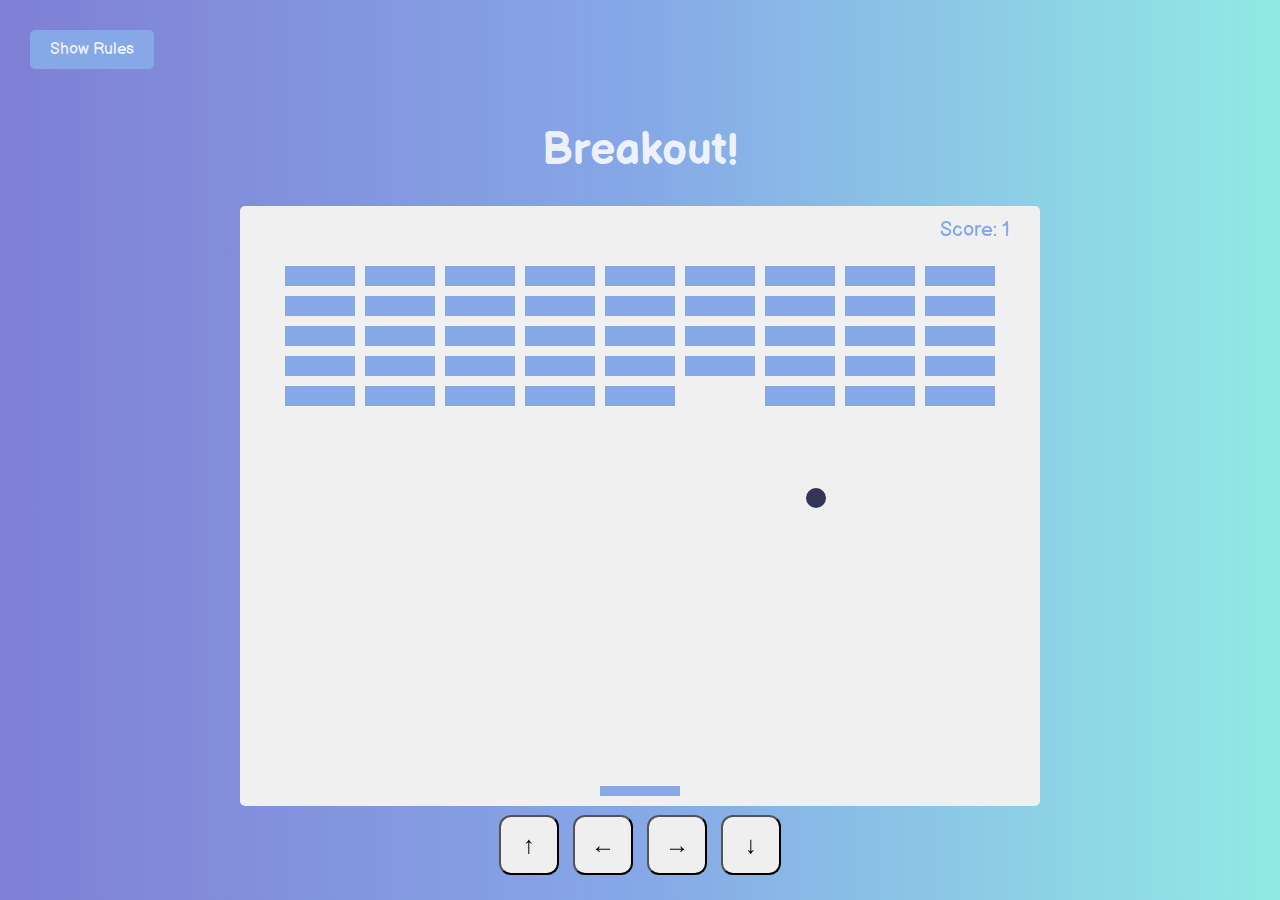
<file: index.html>
<!DOCTYPE html>
<html lang="en">
  <head>
    <meta charset="UTF-8" />
    <meta name="viewport" content="width=device-width, initial-scale=1.0" />
    <link rel="stylesheet" href="style.css" />
    <title>Talha - Breakout Game</title>
    <!-- 👇🏻👇🏻👇🏻👇🏻👇🏻👇🏻👇🏻👇🏻👇🏻👇🏻👇🏻👇🏻👇🏻👇🏻👇🏻👇🏻👇🏻👇🏻👇🏻👇🏻👇🏻👇🏻👇🏻👇🏻👇🏻👇🏻👇🏻👇🏻👇🏻👇🏻👇🏻👇🏻👇🏻👇🏻👇🏻👇🏻👇🏻👇🏻👇🏻👇🏻👇🏻👇🏻👇🏻-->
    <!-- Also uploaded the demo of this code in a gif : https://c.tenor.com/x8v1oNUOmg4AAAAd/tenor.gif-->
    <!-- 👆🏻👆🏻👆🏻👆🏻👆🏻👆🏻👆🏻👆🏻👆🏻👆🏻👆🏻👆🏻👆🏻👆🏻👆🏻👆🏻👆🏻👆🏻👆🏻👆🏻👆🏻👆🏻👆🏻👆🏻👆🏻👆🏻👆🏻👆🏻👆🏻👆🏻👆🏻👆🏻👆🏻👆🏻👆🏻👆🏻👆🏻👆🏻👆🏻👆🏻👆🏻👆🏻👆🏻-->

    <!-- 👇🏻👇🏻👇🏻👇🏻👇🏻👇🏻👇🏻👇🏻👇🏻👇🏻👇🏻👇🏻👇🏻👇🏻👇🏻👇🏻👇🏻👇🏻👇🏻👇🏻👇🏻👇🏻👇🏻👇🏻👇🏻👇🏻👇🏻👇🏻👇🏻👇🏻👇🏻👇🏻👇🏻👇🏻👇🏻👇🏻👇🏻👇🏻👇🏻👇🏻👇🏻👇🏻👇🏻-->
    <!-- More html-css-js Games Calculators Games Cards Elements Projects on https://www.github.com/he-is-talha --> 
    <!-- 👆🏻👆🏻👆🏻👆🏻👆🏻👆🏻👆🏻👆🏻👆🏻👆🏻👆🏻👆🏻👆🏻👆🏻👆🏻👆🏻👆🏻👆🏻👆🏻👆🏻👆🏻👆🏻👆🏻👆🏻👆🏻👆🏻👆🏻👆🏻👆🏻👆🏻👆🏻👆🏻👆🏻👆🏻👆🏻👆🏻👆🏻👆🏻👆🏻👆🏻👆🏻👆🏻👆🏻-->

    <link rel="icon" href="https://i.ibb.co/M6KTWnf/pic.jpg">
  </head>
  <body>
    <h1>Breakout!</h1>
    <button id="rules-btn" class="btn rules-btn">Show Rules</button>
    <div id="rules" class="rules">
      <h2>How To Play:</h2>
      <p>
        Use your right and left keys to move the paddle to bounce the ball up
        and break the blocks.
      </p>
      <p>If you miss the ball, your score and the blocks will reset.</p>
      <button id="close-btn" class="btn">Close</button>
    </div>
    <canvas id="canvas"></canvas>
    <script src="script.js"></script>
    <div class="controls">
  <button id="up">↑</button>
  <button id="left">←</button>
  <button id="right">→</button>
  <button id="down">↓</button>
</div>

  </body>
</html>
</file>
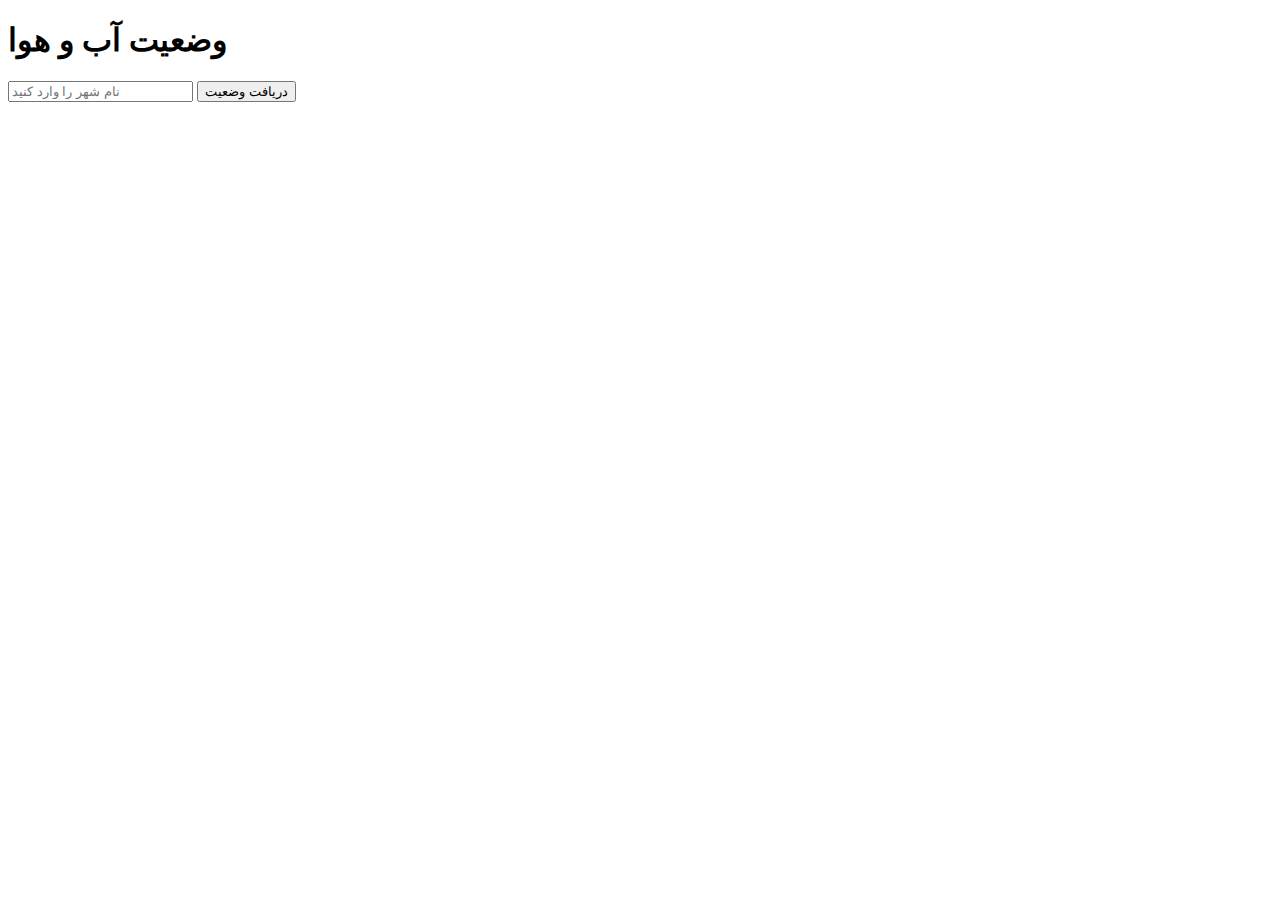
<file: haa (21).html>
<!DOCTYPE html>
<html lang="fa">
<head>
    <meta charset="UTF-8">
    <meta name="viewport" content="width=device-width, initial-scale=1.0">
    <title>وضعیت آب و هوا</title>
</head>
<body>
    <h1>وضعیت آب و هوا</h1>
    <input type="text" id="city" placeholder="نام شهر را وارد کنید">
    <button onclick="getWeather()">دریافت وضعیت</button>
    <div id="weather"></div>

    <script>
        async function getWeather() {
            const city = document.getElementById('city').value;
            const apiKey = '7274487227:j0eBk435pbyg@CodeSazan_APIManager_Bot'; // کلید API خود را اینجا وارد کنید
            const url = `https://api.codesazan.ir/Weather?key=${apiKey}&type=Weather&city=${city}`;

            try {
                const response = await fetch(url);
                const data = await response.json();
                document.getElementById('weather').innerHTML = `
                    <p>شهر: ${data.city}</p>
                    <p>دما: ${data.temperature}°C</p>
                    <p>وضعیت: ${data.weather}</p>
                    <p>رطوبت: ${data.humidity}%</p>
                    <p>باد: ${data.wind} km/h</p>
                `;
            } catch (error) {
                document.getElementById('weather').innerHTML = 'خطا در دریافت اطلاعات';
            }
        }
    </script>
</body>
</html>
</file>
<file: style.css>
@import url("https://fonts.googleapis.com/css2?family=Balsamiq+Sans:wght@400;700&display=swap");

:root {
  --background-color: #7f7fd5;
  --background-secondary-color: #91eae4;
  --canvas-color: #f0f0f0;
  --text-color: rgba(255, 255, 255, 0.87);
  --sidebar-color: #343457;
  --button-color: #86a8e7;
  --hover-color: #7db3e3;
}

* {
  box-sizing: border-box;
}

body {
  background-color: var(--background-color);
  background: linear-gradient(
    to right,
    var(--background-color),
    var(--button-color),
    var(--background-secondary-color)
  );
  font-family: "Balsamiq Sans", cursive;
  display: flex;
  flex-direction: column;
  align-items: center;
  justify-content: center;
  min-height: 100vh;
  margin: 0;
}

h1 {
  font-size: 2.75rem;
  color: var(--text-color);
}

canvas {
  background-color: var(--canvas-color);
  display: block;
  border-radius: 5px;
  width: 800px;
  max-width: 96%;
}

.btn {
  cursor: pointer;
  border: 0;
  padding: 0.625rem 1.25rem;
  background-color: var(--button-color);
  color: var(--text-color);
  border-radius: 5px;
  font-family: inherit;
  font-size: 1rem;
}

.btn:focus {
  outline: 0;
}

.btn:hover {
  background-color: var(--hover-color);
}

.btn:active {
  transform: scale(0.98);
}

.rules-btn {
  position: absolute;
  top: 1.875rem;
  left: 1.875rem;
}

.rules {
  position: absolute;
  top: 0;
  left: 0;
  background-color: var(--sidebar-color);
  color: var(--text-color);
  min-height: 100vh;
  width: 400px;
  padding: 3rem;
  line-height: 1.5;
  transform: translateX(-400px);
  transition: transform 1s ease-in-out;
}

.rules.show {
  transform: translateX(0);
}
.controls {
  position: fixed;
  bottom: 20px;
  left: 50%;
  transform: translateX(-50%);
}

.controls button {
  width: 60px;
  height: 60px;
  font-size: 24px;
  margin: 5px;
  border-radius: 12px;
  touch-action: none;
}
.controls {
  position: fixed;
  bottom: 20px;
  left: 50%;
  transform: translateX(-50%);
}

.controls button {
  width: 60px;
  height: 60px;
  font-size: 24px;
  margin: 5px;
  border-radius: 12px;
  touch-action: none;
}
</file>
